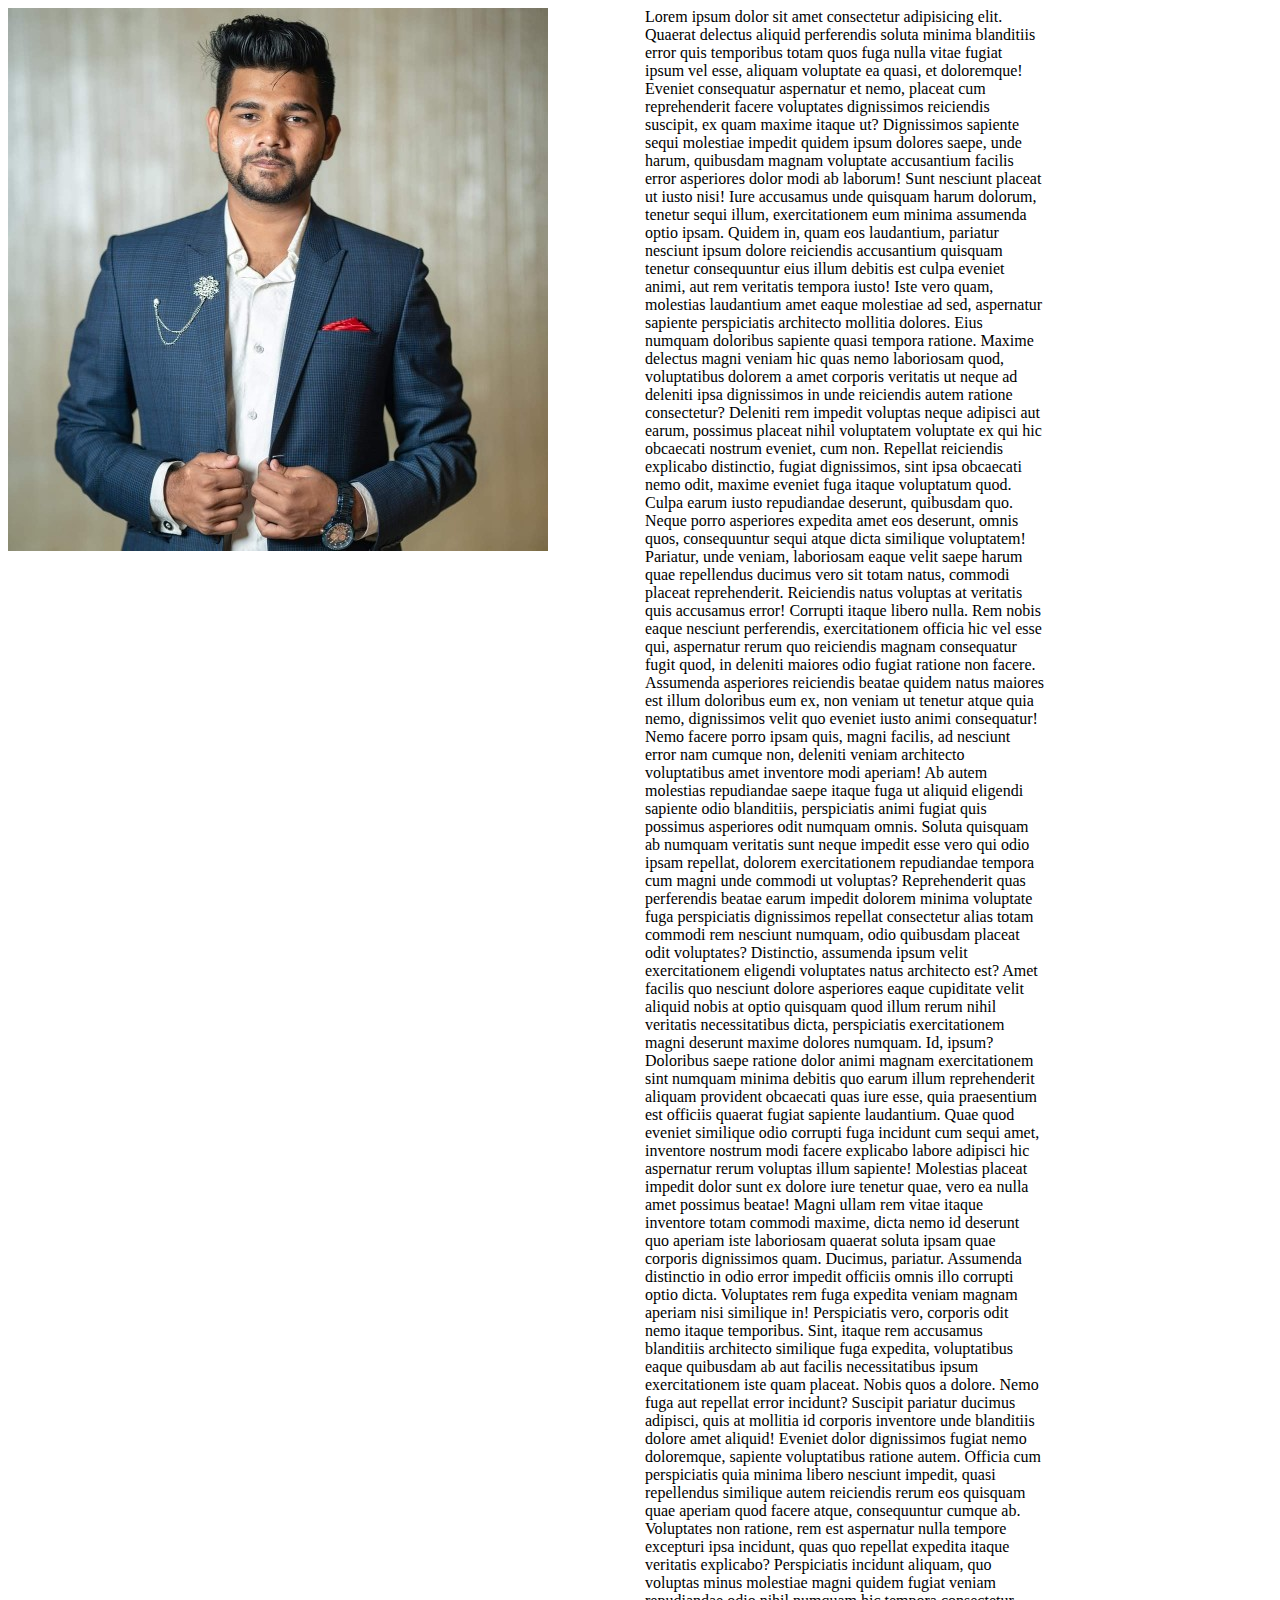
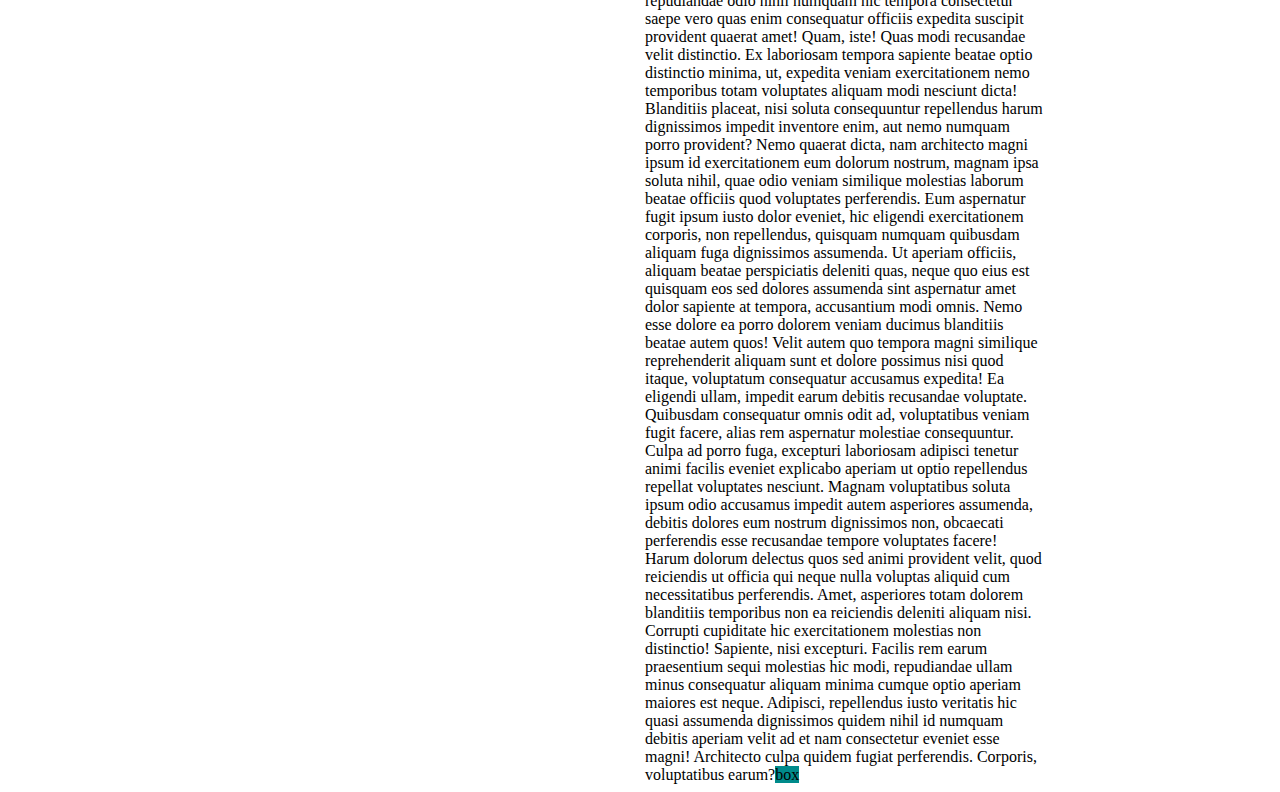
<file: index.html>
<!DOCTYPE html>
<html lang="en">
  <head>
    <meta charset="UTF-8" />
    <meta name="viewport" content="width=device-width, initial-scale=1.0" />
    <title>Document</title>
  </head>
  <style>
    .box{
        display: grid;
        grid-template-columns: 1fr 1fr;
        gap: 10px;
    }
    #box{
      background-color: darkcyan;
    }
    .image-container {
      position: -webkit-sticky; /* For Safari */
      position: sticky;
      top: 0; /* Adjust as needed */
      align-self: flex-start;
    }

    .info-section {
      width: 400px;
      height: max-content; /* Adjust based on content length */
    }
  </style>
  <body>
    <div id="container" class="box">
      <div class="image-container">
        <img src="/assset/17635.jpg" alt="Product Image" />
      </div>
      <div class="info-section">
        Lorem ipsum dolor sit amet consectetur adipisicing elit. Quaerat
        delectus aliquid perferendis soluta minima blanditiis error quis
        temporibus totam quos fuga nulla vitae fugiat ipsum vel esse, aliquam
        voluptate ea quasi, et doloremque! Eveniet consequatur aspernatur et
        nemo, placeat cum reprehenderit facere voluptates dignissimos reiciendis
        suscipit, ex quam maxime itaque ut? Dignissimos sapiente sequi molestiae
        impedit quidem ipsum dolores saepe, unde harum, quibusdam magnam
        voluptate accusantium facilis error asperiores dolor modi ab laborum!
        Sunt nesciunt placeat ut iusto nisi! Iure accusamus unde quisquam harum
        dolorum, tenetur sequi illum, exercitationem eum minima assumenda optio
        ipsam. Quidem in, quam eos laudantium, pariatur nesciunt ipsum dolore
        reiciendis accusantium quisquam tenetur consequuntur eius illum debitis
        est culpa eveniet animi, aut rem veritatis tempora iusto! Iste vero
        quam, molestias laudantium amet eaque molestiae ad sed, aspernatur
        sapiente perspiciatis architecto mollitia dolores. Eius numquam
        doloribus sapiente quasi tempora ratione. Maxime delectus magni veniam
        hic quas nemo laboriosam quod, voluptatibus dolorem a amet corporis
        veritatis ut neque ad deleniti ipsa dignissimos in unde reiciendis autem
        ratione consectetur? Deleniti rem impedit voluptas neque adipisci aut
        earum, possimus placeat nihil voluptatem voluptate ex qui hic obcaecati
        nostrum eveniet, cum non. Repellat reiciendis explicabo distinctio,
        fugiat dignissimos, sint ipsa obcaecati nemo odit, maxime eveniet fuga
        itaque voluptatum quod. Culpa earum iusto repudiandae deserunt,
        quibusdam quo. Neque porro asperiores expedita amet eos deserunt, omnis
        quos, consequuntur sequi atque dicta similique voluptatem! Pariatur,
        unde veniam, laboriosam eaque velit saepe harum quae repellendus ducimus
        vero sit totam natus, commodi placeat reprehenderit. Reiciendis natus
        voluptas at veritatis quis accusamus error! Corrupti itaque libero
        nulla. Rem nobis eaque nesciunt perferendis, exercitationem officia hic
        vel esse qui, aspernatur rerum quo reiciendis magnam consequatur fugit
        quod, in deleniti maiores odio fugiat ratione non facere. Assumenda
        asperiores reiciendis beatae quidem natus maiores est illum doloribus
        eum ex, non veniam ut tenetur atque quia nemo, dignissimos velit quo
        eveniet iusto animi consequatur! Nemo facere porro ipsam quis, magni
        facilis, ad nesciunt error nam cumque non, deleniti veniam architecto
        voluptatibus amet inventore modi aperiam! Ab autem molestias repudiandae
        saepe itaque fuga ut aliquid eligendi sapiente odio blanditiis,
        perspiciatis animi fugiat quis possimus asperiores odit numquam omnis.
        Soluta quisquam ab numquam veritatis sunt neque impedit esse vero qui
        odio ipsam repellat, dolorem exercitationem repudiandae tempora cum
        magni unde commodi ut voluptas? Reprehenderit quas perferendis beatae
        earum impedit dolorem minima voluptate fuga perspiciatis dignissimos
        repellat consectetur alias totam commodi rem nesciunt numquam, odio
        quibusdam placeat odit voluptates? Distinctio, assumenda ipsum velit
        exercitationem eligendi voluptates natus architecto est? Amet facilis
        quo nesciunt dolore asperiores eaque cupiditate velit aliquid nobis at
        optio quisquam quod illum rerum nihil veritatis necessitatibus dicta,
        perspiciatis exercitationem magni deserunt maxime dolores numquam. Id,
        ipsum? Doloribus saepe ratione dolor animi magnam exercitationem sint
        numquam minima debitis quo earum illum reprehenderit aliquam provident
        obcaecati quas iure esse, quia praesentium est officiis quaerat fugiat
        sapiente laudantium. Quae quod eveniet similique odio corrupti fuga
        incidunt cum sequi amet, inventore nostrum modi facere explicabo labore
        adipisci hic aspernatur rerum voluptas illum sapiente! Molestias placeat
        impedit dolor sunt ex dolore iure tenetur quae, vero ea nulla amet
        possimus beatae! Magni ullam rem vitae itaque inventore totam commodi
        maxime, dicta nemo id deserunt quo aperiam iste laboriosam quaerat
        soluta ipsam quae corporis dignissimos quam. Ducimus, pariatur.
        Assumenda distinctio in odio error impedit officiis omnis illo corrupti
        optio dicta. Voluptates rem fuga expedita veniam magnam aperiam nisi
        similique in! Perspiciatis vero, corporis odit nemo itaque temporibus.
        Sint, itaque rem accusamus blanditiis architecto similique fuga
        expedita, voluptatibus eaque quibusdam ab aut facilis necessitatibus
        ipsum exercitationem iste quam placeat. Nobis quos a dolore. Nemo fuga
        aut repellat error incidunt? Suscipit pariatur ducimus adipisci, quis at
        mollitia id corporis inventore unde blanditiis dolore amet aliquid!
        Eveniet dolor dignissimos fugiat nemo doloremque, sapiente voluptatibus
        ratione autem. Officia cum perspiciatis quia minima libero nesciunt
        impedit, quasi repellendus similique autem reiciendis rerum eos quisquam
        quae aperiam quod facere atque, consequuntur cumque ab. Voluptates non
        ratione, rem est aspernatur nulla tempore excepturi ipsa incidunt, quas
        quo repellat expedita itaque veritatis explicabo? Perspiciatis incidunt
        aliquam, quo voluptas minus molestiae magni quidem fugiat veniam
        repudiandae odio nihil numquam hic tempora consectetur saepe vero quas
        enim consequatur officiis expedita suscipit provident quaerat amet!
        Quam, iste! Quas modi recusandae velit distinctio. Ex laboriosam tempora
        sapiente beatae optio distinctio minima, ut, expedita veniam
        exercitationem nemo temporibus totam voluptates aliquam modi nesciunt
        dicta! Blanditiis placeat, nisi soluta consequuntur repellendus harum
        dignissimos impedit inventore enim, aut nemo numquam porro provident?
        Nemo quaerat dicta, nam architecto magni ipsum id exercitationem eum
        dolorum nostrum, magnam ipsa soluta nihil, quae odio veniam similique
        molestias laborum beatae officiis quod voluptates perferendis. Eum
        aspernatur fugit ipsum iusto dolor eveniet, hic eligendi exercitationem
        corporis, non repellendus, quisquam numquam quibusdam aliquam fuga
        dignissimos assumenda. Ut aperiam officiis, aliquam beatae perspiciatis
        deleniti quas, neque quo eius est quisquam eos sed dolores assumenda
        sint aspernatur amet dolor sapiente at tempora, accusantium modi omnis.
        Nemo esse dolore ea porro dolorem veniam ducimus blanditiis beatae autem
        quos! Velit autem quo tempora magni similique reprehenderit aliquam sunt
        et dolore possimus nisi quod itaque, voluptatum consequatur accusamus
        expedita! Ea eligendi ullam, impedit earum debitis recusandae voluptate.
        Quibusdam consequatur omnis odit ad, voluptatibus veniam fugit facere,
        alias rem aspernatur molestiae consequuntur. Culpa ad porro fuga,
        excepturi laboriosam adipisci tenetur animi facilis eveniet explicabo
        aperiam ut optio repellendus repellat voluptates nesciunt. Magnam
        voluptatibus soluta ipsum odio accusamus impedit autem asperiores
        assumenda, debitis dolores eum nostrum dignissimos non, obcaecati
        perferendis esse recusandae tempore voluptates facere! Harum dolorum
        delectus quos sed animi provident velit, quod reiciendis ut officia qui
        neque nulla voluptas aliquid cum necessitatibus perferendis. Amet,
        asperiores totam dolorem blanditiis temporibus non ea reiciendis
        deleniti aliquam nisi. Corrupti cupiditate hic exercitationem molestias
        non distinctio! Sapiente, nisi excepturi. Facilis rem earum praesentium
        sequi molestias hic modi, repudiandae ullam minus consequatur aliquam
        minima cumque optio aperiam maiores est neque. Adipisci, repellendus
        iusto veritatis hic quasi assumenda dignissimos quidem nihil id numquam
        debitis aperiam velit ad et nam consectetur eveniet esse magni!
        Architecto culpa quidem fugiat perferendis. Corporis, voluptatibus
        earum?<span id="box">box</span>
      </div>
    </div>
    <script>
      var container = document.getElementById("container");
        var id = document.querySelector("#box");
        id.addEventListener("click",function(){
          this.style.color = "white";
        })
      const mutationObserver = new MutationObserver(entries =>{
        console.log(entries);
      })
      mutationObserver.observe(container,{
        childList: true
      })
    </script>
  </body>
</html>
</file>
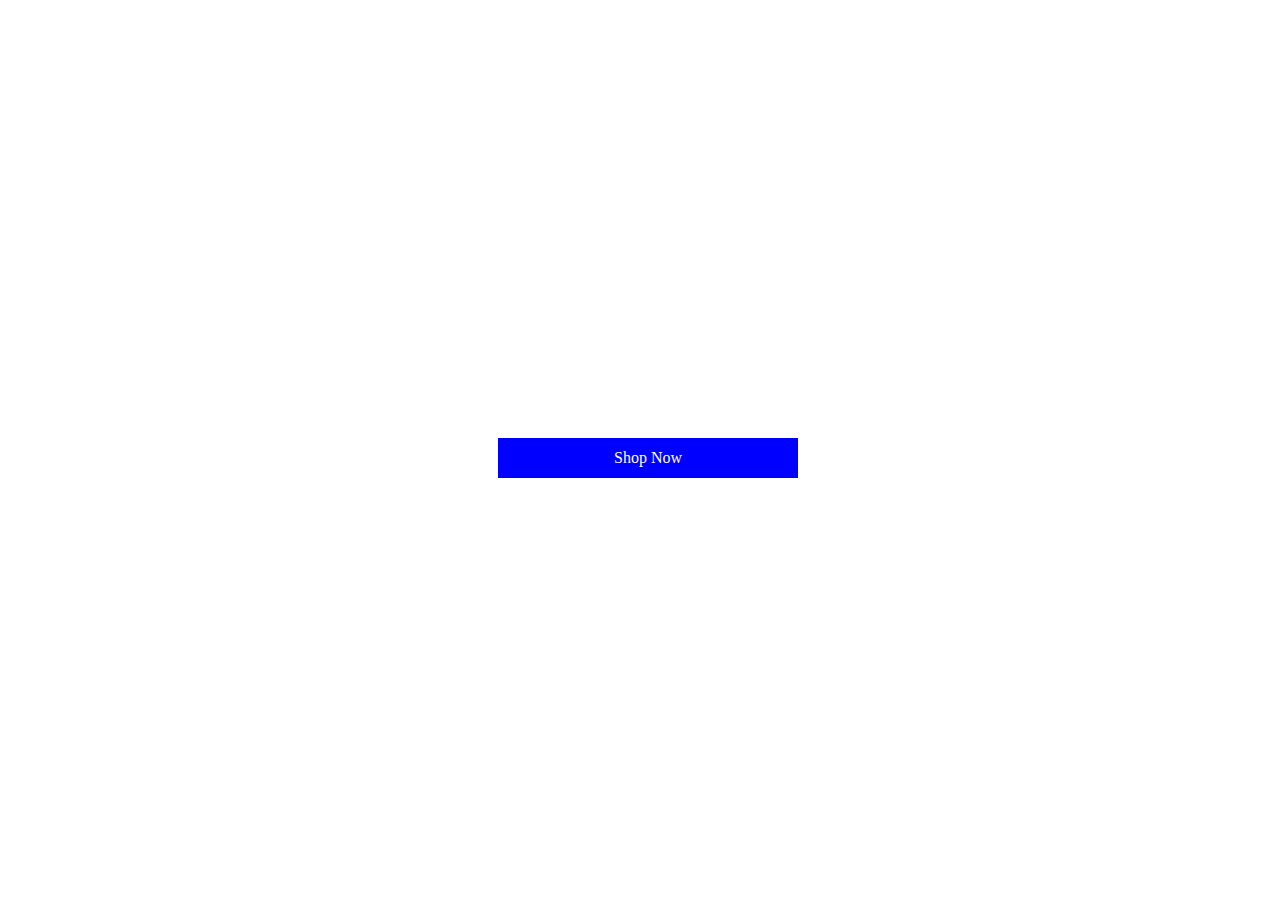
<file: btn.html>
<!DOCTYPE html>
<html lang="en">
  <head>
    <meta charset="UTF-8" />
    <meta name="viewport" content="width=device-width, initial-scale=1.0" />
    <title>button</title>
  </head>
  <style>
    body{
        width: 100vw;
        height: 100vh;
        display: flex;
        align-items: center;
        justify-content: center;
    }
    .btn__wrapper {
        position: relative;
    }
    .btn__wrapper:hover .icon__wrapper{
        scale: 1;
        transition: all 0.4s ease-in-out;  
    }
    .btn {
      text-decoration: none;
      width: 300px;
      /* margin: 40px auto; */
      height: 40px;
      display: flex;
      justify-content: center;
      align-items: center;
      /* padding: 10px 40px; */
      background-color: blue;
      color: #fff;
      cursor: pointer;
    }
    .icon__wrapper {
        position: absolute;
        top: 50%;
        left: 50%;
        transform: translate(-50%, -50%);
        z-index: -1;  
        scale: 0;
        transform-origin: left 0;
        
        transition: all 0.4s ease-in-out;        
    }
    .icon__wrapper svg{
        animation: mymove 3s linear infinite;
        width: 350px;
        height: 350px;        
              
    }

    @keyframes mymove {
        100% {transform: rotate(180deg);}
    }    
    svg path{
        fill: blue;
    }
  </style>
  <body>
    <div class="btn__wrapper">
      <a class="btn" id="btn">Shop Now</a>
      <div class="icon__wrapper">
        <svg
          width="86"
          height="86"
          viewBox="0 0 86 86"
          preserveAspectRatio="none"
          aria-hidden="true"
          class="sunburst__svg"
        >
          <path
            fill="currentColor"
            d="M43.5 3.9L50.4.2 55.6 6l7.7-1.4 3.1 7.1 7.7 1 .8 7.8 7.1 3.3-1.6 7.6 5.6 5.4-3.9 6.7 3.7 6.9-5.8 5.2 1.4 7.7-7.1 3.1-1 7.7-7.8.8-3.3 7.1-7.6-1.6-5.4 5.6-6.7-3.9-6.9 3.7-5.2-5.8-7.7 1.4-3.1-7.1-7.7-1-.8-7.8L4 62.2l1.6-7.6L0 49.2l3.9-6.7-3.7-6.9L6 30.4l-1.4-7.7 7.1-3.1 1-7.7 7.8-.8L23.8 4l7.6 1.6L36.8 0z"
          ></path>
        </svg>
      </div>
    </div>
  </body>
</html>
</file>
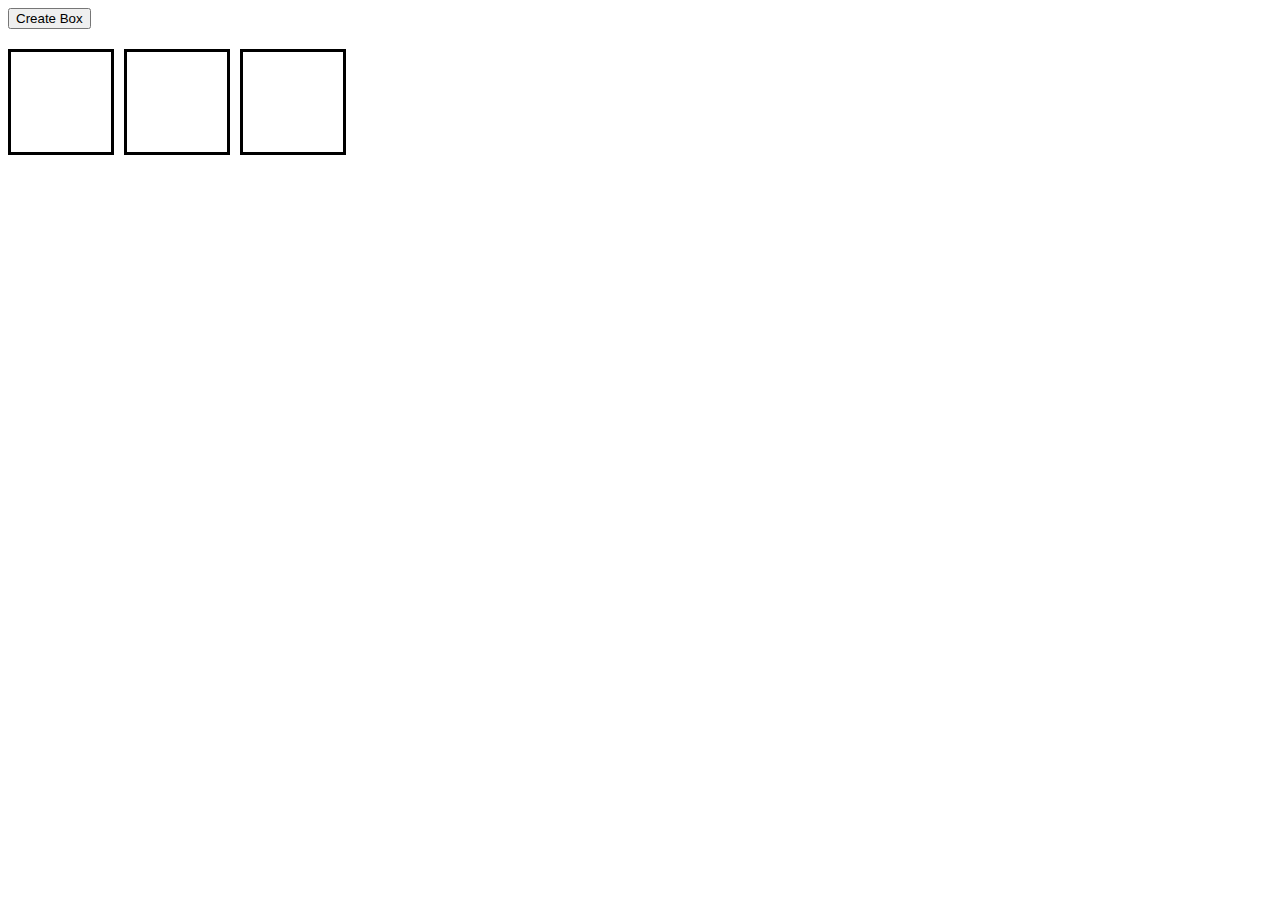
<file: event-delegation.html>
<style>
  .container {
    display: flex;
    justify-content: start;
    margin-top: 20px;
    gap: 10px;
    flex-wrap: wrap;
    max-width: 340px;
  }
  .box {
    width: 100px;
    height: 100px;
    border: 3px solid #000;
    cursor: pointer;
  }
  .box.clicked {
    background-color: #000;
  }
</style>

<!DOCTYPE html>
<html lang="en">
  <head>
    <meta charset="UTF-8" />
    <meta name="viewport" content="width=device-width, initial-scale=1.0" />
    <title>Evant Delegation</title>
  </head>
  <body>
    <button data-add-box>Create Box</button>
    <div class="container">
      <div class="box"></div>
      <div class="box"></div>
      <div class="box"></div>
    </div>
  </body>
</html>

<script>
  const boxes = document.querySelectorAll(".box");
  const addBoxBtn = document.querySelector("[data-add-box]");
  const container = document.querySelector(".container");

  addBoxBtn.addEventListener("click", (e) => {
    const box = document.createElement("div");
    box.classList.add("box");
    container.appendChild(box);
  });

  function globalBtnClicked(type,selector, callback){
    container.addEventListener(type, (e) => {
    if (e.target.matches(selector)) {
        callback(e)
    }
  });
  }

  globalBtnClicked("click", ".box", e =>{
    e.target.classList.toggle("clicked")
  })
</script>
</file>
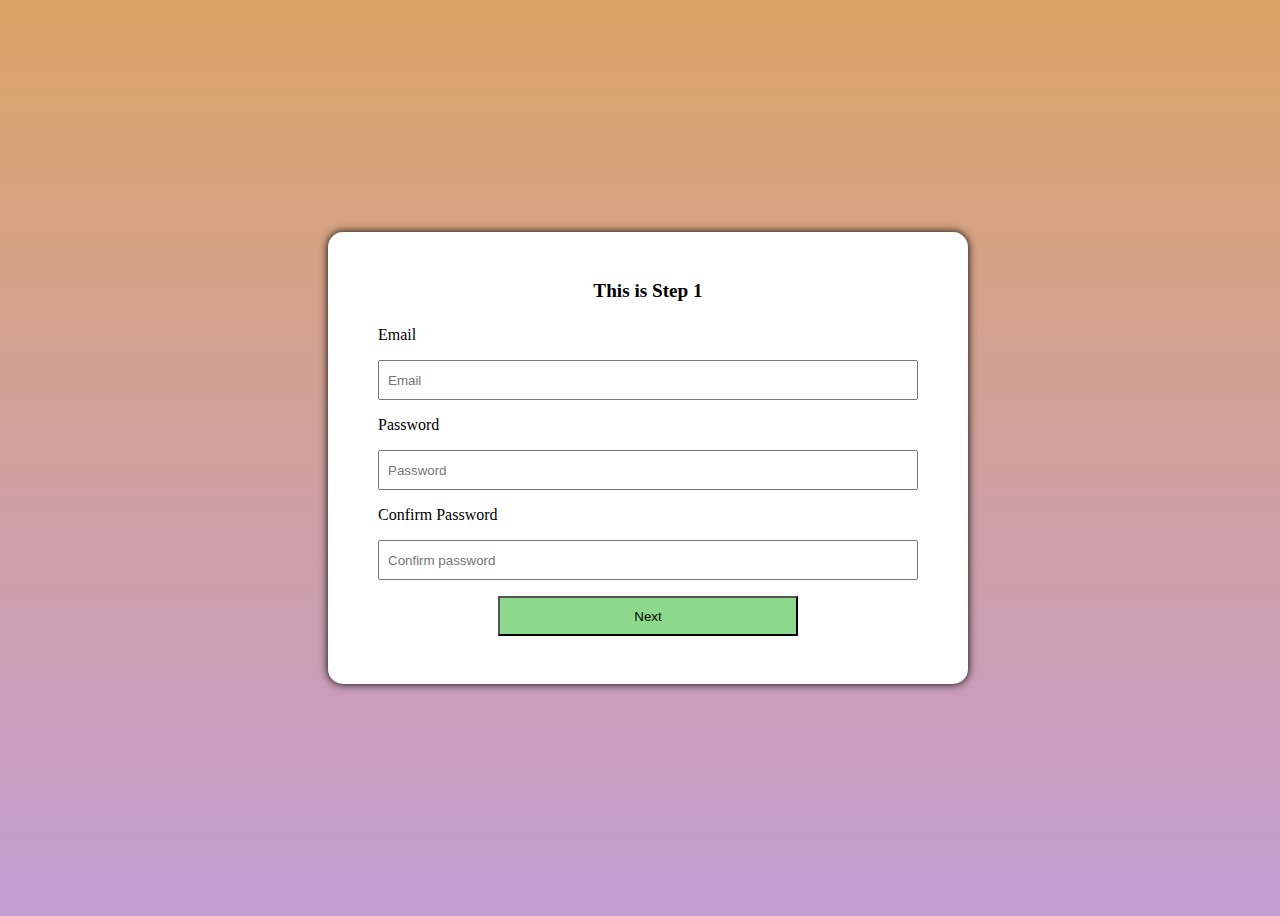
<file: form.html>
<!DOCTYPE html>
<html lang="en">
<head>
    <meta charset="UTF-8">
    <meta name="viewport" content="width=device-width, initial-scale=1.0">
    <title>Document</title>
    <link rel="stylesheet" href="form.css">
</head>
<body>
    <form data-maulti-step class="form__wrapper">
        <div class="inp_div" data-step>
            <h1>This is Step 1</h1>
            <label for="email">Email</label>
            <input type="email" required name="email" placeholder="Email">
            <label for="password">Password</label>
            <input type="password" name="password" placeholder="Password">
            <label for="password">Confirm Password</label>
            <input type="password" name="Confirm password" placeholder="Confirm password">
            <input type="button" data-next value="Next">
        </div>
        <div class="inp_div" data-step >
            <h1>This is Step 2</h1>
            <label for="fname">First Name</label>
            <input type="text" name="fname" placeholder="First Name">
            <label for="lname">Last Name</label>
            <input type="text" name="lname" placeholder="Last Name">
            <label for="tel">Phone Number</label>
            <input type="tel" name="tel" placeholder="Phone Number">
            <input type="button" data-prev value="Previous">
            <input type="button" data-next value="Next">        
        </div>
        <div class="inp_div" data-step>
            <h1>This is Step 3</h1>
            <label for="date">Birth Date</label>
            <label for="date">Birth Date</label>
            <label for="time">Delivery</label>
            <input type="time" name="time" >
            <label for="picture">Add your picture</label>
            <input type="file" name="picture">
            <input type="button" data-prev value="Previous">
            <input type="submit" value="Submit">
        </div>
    </form>
<script src="form.js"></script>
</body>
</html>
</file>
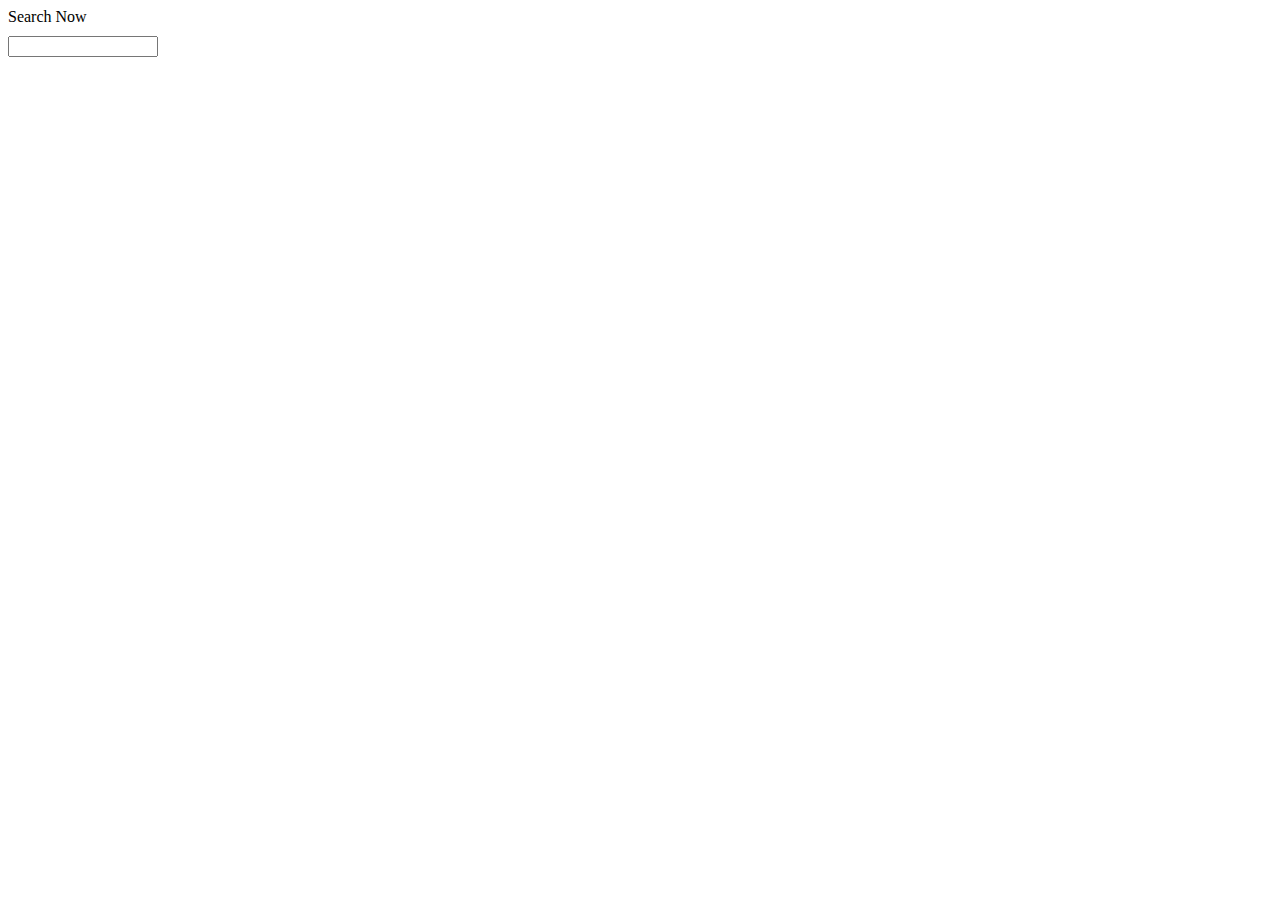
<file: searchbar.html>
<style>
    .card__wrapper {
        display: grid;
        grid-template-columns: repeat(auto-fill, minmax(250px , 1fr));
        gap: 0.5em;
    }
    .card {
        padding: .5em;
        border: 1px solid;
        margin-top: 10px;
    }
    .info {
       display: flex;
       flex-direction: column;
       gap: 10px;
       input{
        max-width: 150px;
       }
    }
    .hide {
        display: none;
    }
</style>

<!DOCTYPE html>
<html lang="en">
  <head>
    <meta charset="UTF-8" />
    <meta name="viewport" content="width=device-width, initial-scale=1.0" />
    <title>Searchbar</title>
  </head>
  <body>
    <div class="info">
      <label for="search">Search Now</label>
      <input type="search" name="Searchbar" id="search" />
    </div>
    <div class="card__wrapper" data-card-wrapper>
        <template data-users>
            <div class="card" id="card">
                <h3 data-name></h3>
                <p data-mail></p>
              </div>
        </template>
    </div>
  </body>
</html>

<script>
   const userTemplate =  document.querySelector("[data-users]")
   const card__wrapper =  document.querySelector("[data-card-wrapper]")
   const searchInput = document.querySelector("#search")
   let users = []
   searchInput.addEventListener("input", e =>{
      const value =  e.target.value.toLowerCase()
      users.forEach(user => {
        const isVisible =  user.name.includes(value) || user.email.includes(value)
        user.element.classList.toggle("hide", !isVisible)
      })
   })
     fetch("https://jsonplaceholder.typicode.com/users")
     .then(res => res.json())
     .then(data => {        
     users =  data.map(user => {            
        const card = userTemplate.content.cloneNode(true).children[0]
        const name = card.querySelector("[data-name]")
        const email = card.querySelector("[data-mail]")   
        name.textContent = user.username
        email.textContent = user.email  
        card__wrapper.append(card)     
        return {name: user.username, email: user.email,element: card}  
     })
   })
</script>
</file>
<file: form.css>
body{
    position: relative;
    display: flex;
    align-items: center;
    justify-content: center;
    width: 100vw;
    height: 100vh;
    background: linear-gradient(rgba(196, 102, 0, 0.6), rgba(155, 89, 182, 0.6));   
}
.inp_div {
    width: max-content;
    display: flex;
    gap: .5rem;
    flex-direction: column;
    min-width: 600px;
    align-items: center;
    justify-content: center;
    padding: 40px 20px;
    background: #fff;
    box-shadow: 0 0 8px #000;
    border-radius: 15px;   
    display: none;
    h1{
        font-size: larger;
        text-align: center;
        color: #000;
        margin: .5rem 0;
    }
    input{
        width: 90%;
        margin: auto;
        box-sizing: border-box;
        overflow: hidden;
        min-height: 40px;     
        padding: 0.5rem;   
    }    
    label{
        width: 90%;
        margin: auto; 
        padding: 0.5rem;
    }
}
input[type="submit"],
input[type="button"]{
    max-width: 50%;
    margin: .5rem;
    background: #8cd98c;    
}
.inp_div.active{
    display: flex ;    
}
</file>
